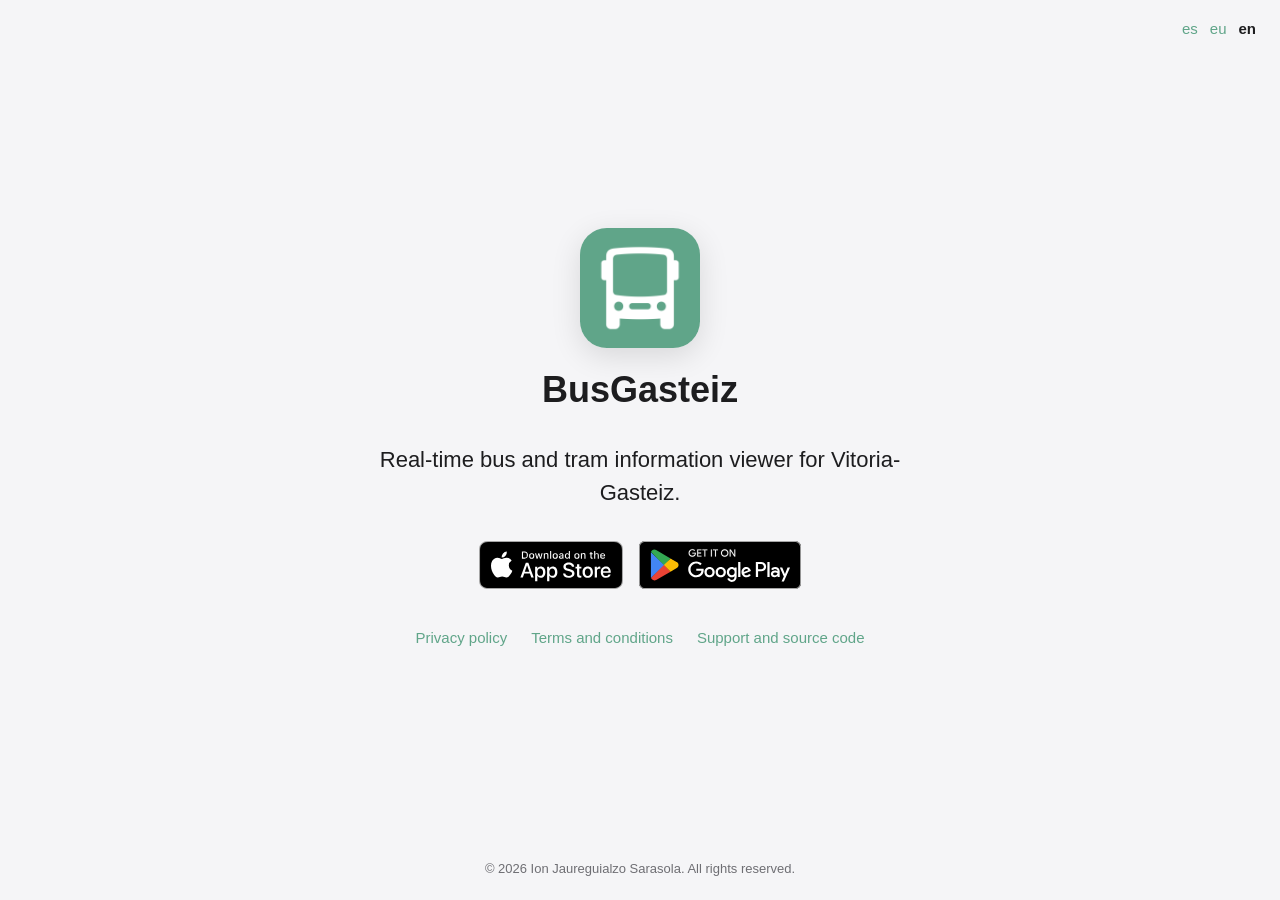
<file: index.html>
<!DOCTYPE html>
<html>
<head>
    <meta charset="UTF-8">
    <title>BusGasteiz</title>
    <script>
        (function () {
            var langs = navigator.languages && navigator.languages.length ? navigator.languages : [navigator.language || 'es'];
            var supported = ['eu', 'es', 'en'];
            var chosen = 'es';
            for (var i = 0; i < langs.length; i++) {
                var l = langs[i].toLowerCase().split('-')[0];
                if (supported.indexOf(l) !== -1) { chosen = l; break; }
            }
            window.location.replace(chosen + '/');
        })();
    </script>
</head>
<body></body>
</html>
</file>
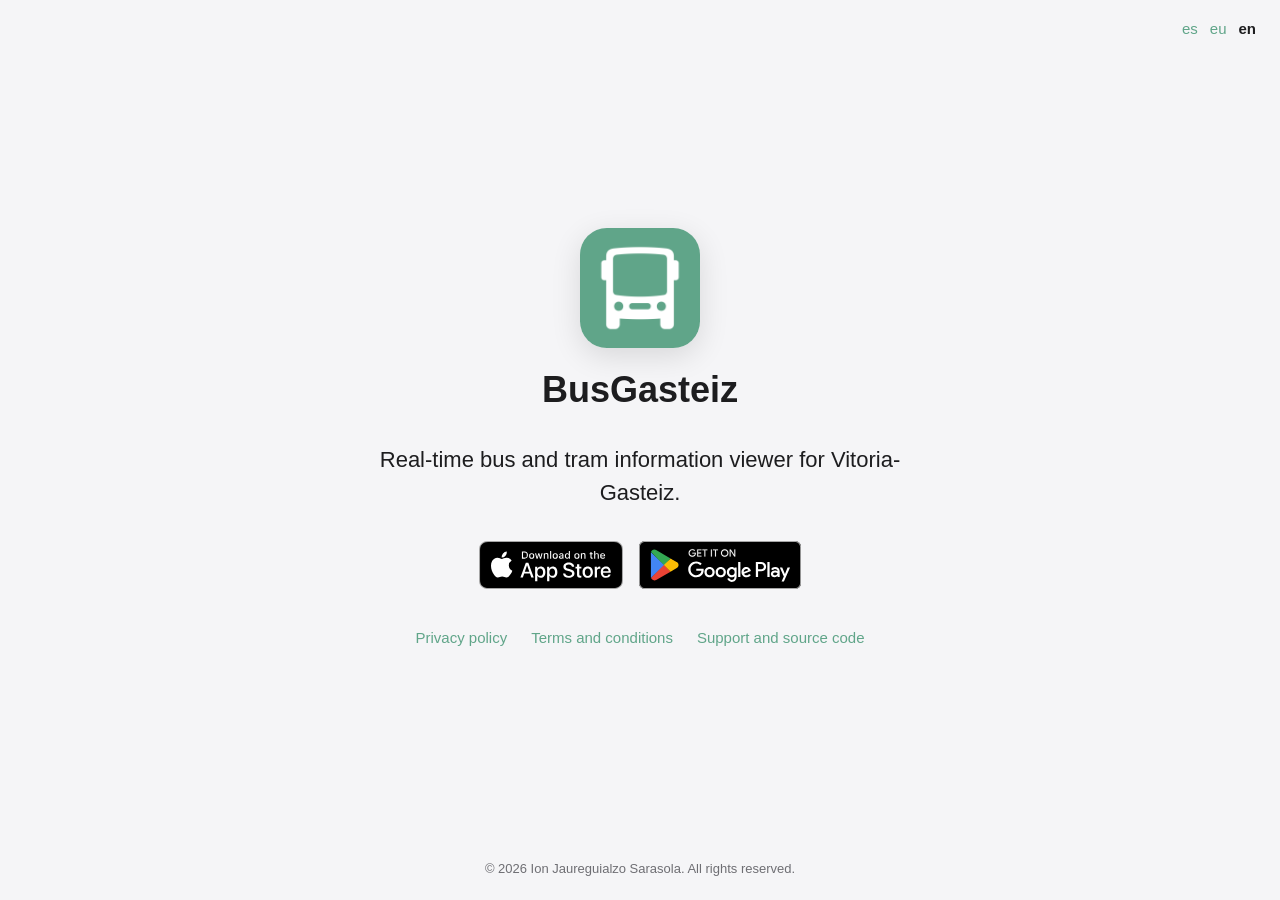
<file: en/index.html>
<!DOCTYPE html>
<html lang="en">
<head>
    <meta charset="UTF-8">
    <meta name="viewport" content="width=device-width, initial-scale=1.0, viewport-fit=cover">
    <title>BusGasteiz</title>
    <link rel="stylesheet" href="../style.css">
    <link rel="stylesheet" href="../page-home.css">
</head>
<body>
    <header>
        <nav class="lang-bar">
            <a href="../es/">es</a>
            <a href="../eu/">eu</a>
            <a href="../en/" class="active">en</a>
        </nav>
    </header>
    <main>
        <div class="hero">
            <img class="icon" src="../icon.png" alt="BusGasteiz icon">
            <h1>BusGasteiz</h1>
        </div>
        <div class="main-content">
            <p class="description">Real-time bus and tram information viewer for Vitoria-Gasteiz.</p>
            <div class="store-badges">
                <a href="https://apps.apple.com/us/app/busgasteiz/id6762233839" class="app-store-link" target="_blank" rel="noopener">
                    <img src="../app_store_en.svg" alt="Download on the App Store" class="app-store-badge">
                </a>
                <a href="https://play.google.com/store/apps/details?id=com.jaureguialzo.busgasteiz" class="app-store-link" target="_blank" rel="noopener">
                    <img src="../play_store_en.svg" alt="Get it on Google Play" class="app-store-badge">
                </a>
            </div>
            <nav class="legal-links">
                <a href="privacy.html">Privacy policy</a>
                <a href="terms.html">Terms and conditions</a>
                <a href="https://github.com/busgasteiz" target="_blank" rel="noopener">Support and source code</a>
            </nav>
        </div>
    </main>
    <footer>
        <p>© 2026 Ion Jaureguialzo Sarasola.<br class="mobile-break"> All rights reserved.</p>
    </footer>
</body>
</html>
</file>
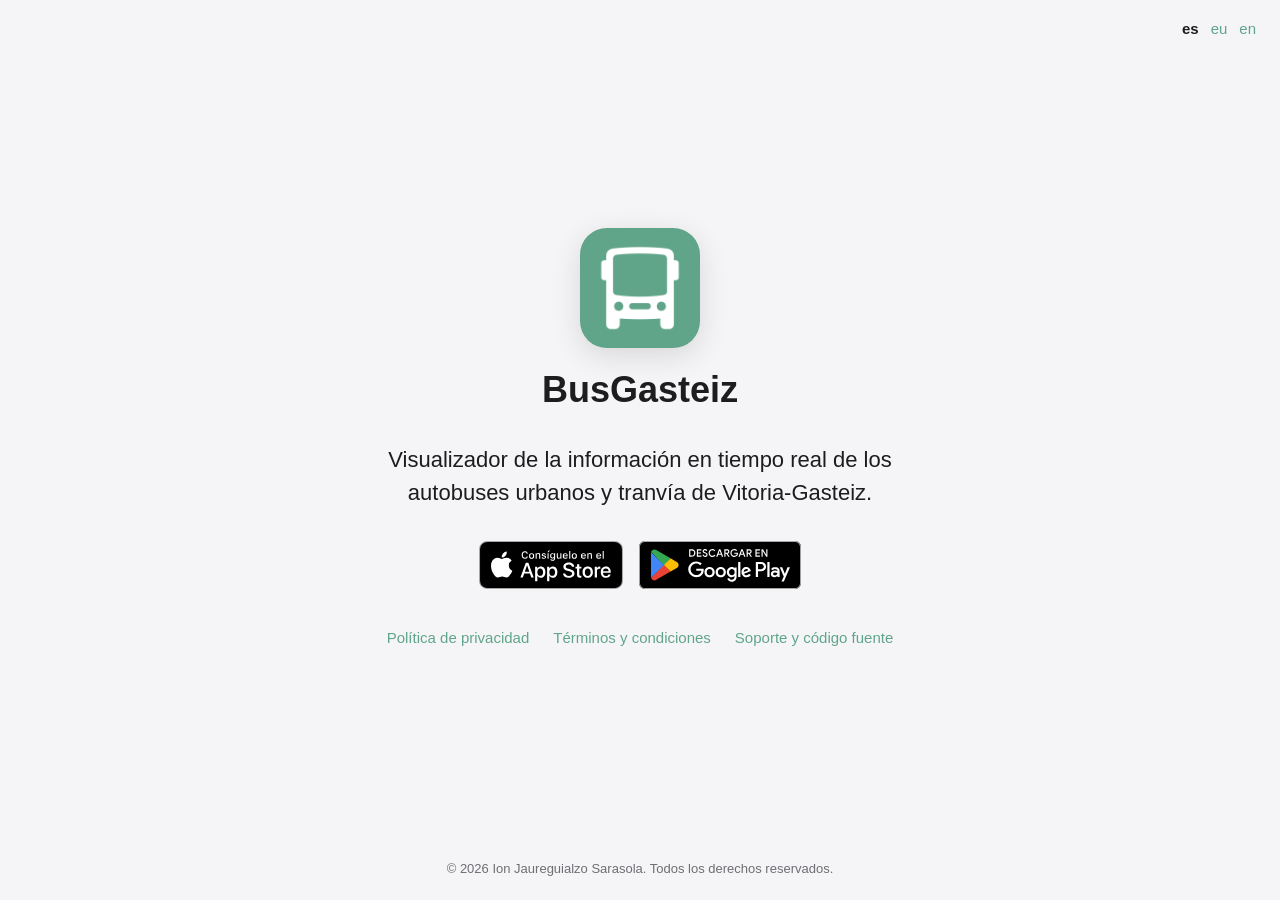
<file: es/index.html>
<!DOCTYPE html>
<html lang="es">
<head>
    <meta charset="UTF-8">
    <meta name="viewport" content="width=device-width, initial-scale=1.0, viewport-fit=cover">
    <title>BusGasteiz</title>
    <link rel="stylesheet" href="../style.css">
    <link rel="stylesheet" href="../page-home.css">
</head>
<body>
    <header>
        <nav class="lang-bar">
            <a href="../es/" class="active">es</a>
            <a href="../eu/">eu</a>
            <a href="../en/">en</a>
        </nav>
    </header>
    <main>
        <div class="hero">
            <img class="icon" src="../icon.png" alt="Icono de BusGasteiz">
            <h1>BusGasteiz</h1>
        </div>
        <div class="main-content">
            <p class="description">Visualizador de la información en tiempo real de los autobuses urbanos y tranvía de Vitoria-Gasteiz.</p>
            <div class="store-badges">
                <a href="https://apps.apple.com/us/app/busgasteiz/id6762233839" class="app-store-link" target="_blank" rel="noopener">
                    <img src="../app_store_es.svg" alt="Descargar en el App Store" class="app-store-badge">
                </a>
                <a href="https://play.google.com/store/apps/details?id=com.jaureguialzo.busgasteiz" class="app-store-link" target="_blank" rel="noopener">
                    <img src="../play_store_es.svg" alt="Disponible en Google Play" class="app-store-badge">
                </a>
            </div>
            <nav class="legal-links">
                <a href="privacy.html">Política de privacidad</a>
                <a href="terms.html">Términos y condiciones</a>
                <a href="https://github.com/busgasteiz" target="_blank" rel="noopener">Soporte y código fuente</a>
            </nav>
        </div>
    </main>
    <footer>
        <p>© 2026 Ion Jaureguialzo Sarasola.<br class="mobile-break"> Todos los derechos reservados.</p>
    </footer>
</body>
</html>
</file>
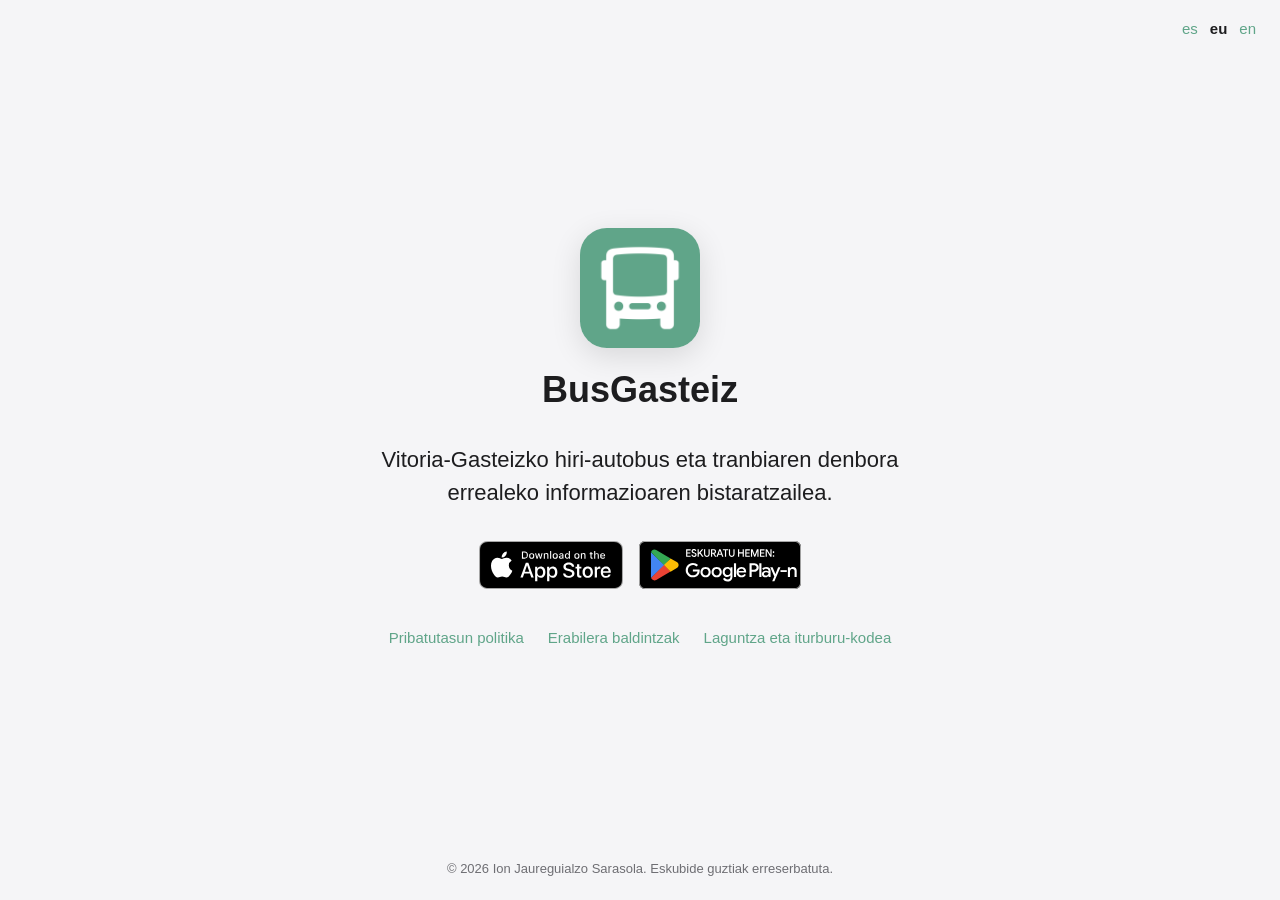
<file: eu/index.html>
<!DOCTYPE html>
<html lang="eu">
<head>
    <meta charset="UTF-8">
    <meta name="viewport" content="width=device-width, initial-scale=1.0, viewport-fit=cover">
    <title>BusGasteiz</title>
    <link rel="stylesheet" href="../style.css">
    <link rel="stylesheet" href="../page-home.css">
</head>
<body>
    <header>
        <nav class="lang-bar">
            <a href="../es/">es</a>
            <a href="../eu/" class="active">eu</a>
            <a href="../en/">en</a>
        </nav>
    </header>
    <main>
        <div class="hero">
            <img class="icon" src="../icon.png" alt="BusGasteiz ikonoa">
            <h1>BusGasteiz</h1>
        </div>
        <div class="main-content">
            <p class="description">Vitoria-Gasteizko hiri-autobus eta tranbiaren denbora errealeko informazioaren bistaratzailea.</p>
            <div class="store-badges">
                <a href="https://apps.apple.com/us/app/busgasteiz/id6762233839" class="app-store-link" target="_blank" rel="noopener">
                    <img src="../app_store_en.svg" alt="Deskargatu App Store-n" class="app-store-badge">
                </a>
                <a href="https://play.google.com/store/apps/details?id=com.jaureguialzo.busgasteiz" class="app-store-link" target="_blank" rel="noopener">
                    <img src="../play_store_eu.svg" alt="Eskuratu Google Play-n" class="app-store-badge">
                </a>
            </div>
            <nav class="legal-links">
                <a href="privacy.html">Pribatutasun politika</a>
                <a href="terms.html">Erabilera baldintzak</a>
                <a href="https://github.com/busgasteiz" target="_blank" rel="noopener">Laguntza eta iturburu-kodea</a>
            </nav>
        </div>
    </main>
    <footer>
        <p>© 2026 Ion Jaureguialzo Sarasola.<br class="mobile-break"> Eskubide guztiak erreserbatuta.</p>
    </footer>
</body>
</html>
</file>
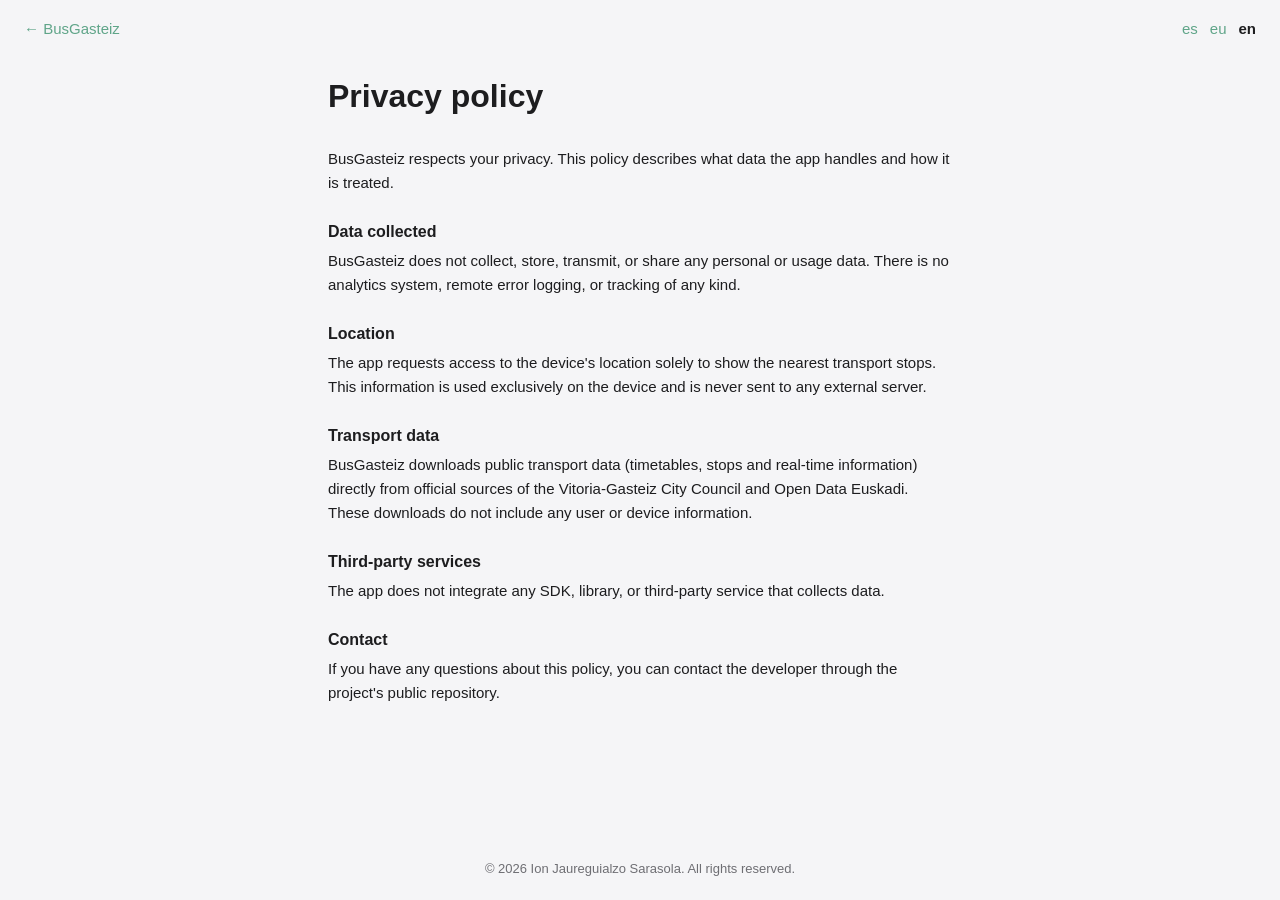
<file: privacy.html>
<!DOCTYPE html>
<html>
<head>
    <meta charset="UTF-8">
    <title>BusGasteiz</title>
    <script>
        (function () {
            var langs = navigator.languages && navigator.languages.length ? navigator.languages : [navigator.language || 'es'];
            var supported = ['eu', 'es', 'en'];
            var chosen = 'es';
            for (var i = 0; i < langs.length; i++) {
                var l = langs[i].toLowerCase().split('-')[0];
                if (supported.indexOf(l) !== -1) { chosen = l; break; }
            }
            window.location.replace(chosen + '/privacy.html');
        })();
    </script>
</head>
<body></body>
</html>
</file>
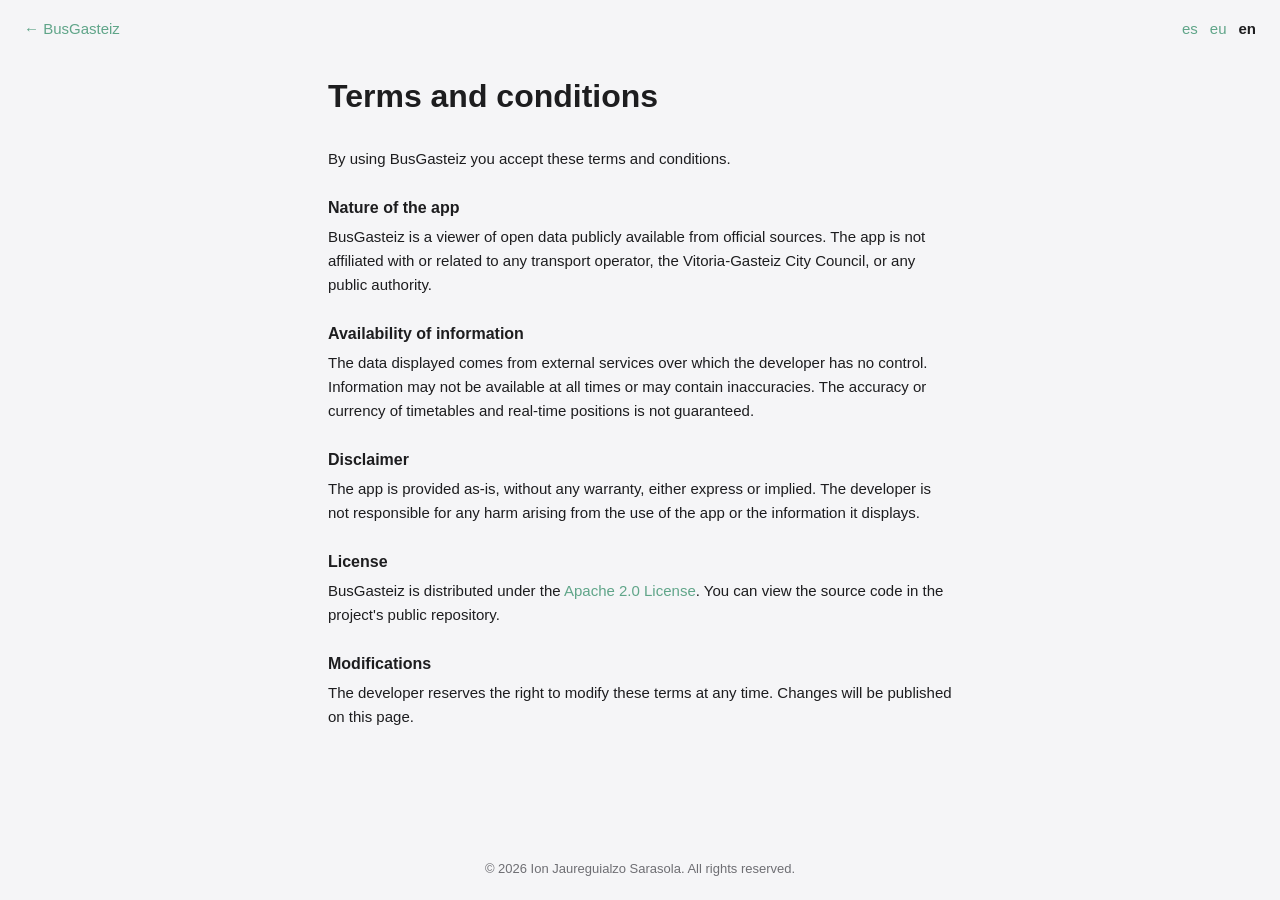
<file: terms.html>
<!DOCTYPE html>
<html>
<head>
    <meta charset="UTF-8">
    <title>BusGasteiz</title>
    <script>
        (function () {
            var langs = navigator.languages && navigator.languages.length ? navigator.languages : [navigator.language || 'es'];
            var supported = ['eu', 'es', 'en'];
            var chosen = 'es';
            for (var i = 0; i < langs.length; i++) {
                var l = langs[i].toLowerCase().split('-')[0];
                if (supported.indexOf(l) !== -1) { chosen = l; break; }
            }
            window.location.replace(chosen + '/terms.html');
        })();
    </script>
</head>
<body></body>
</html>
</file>
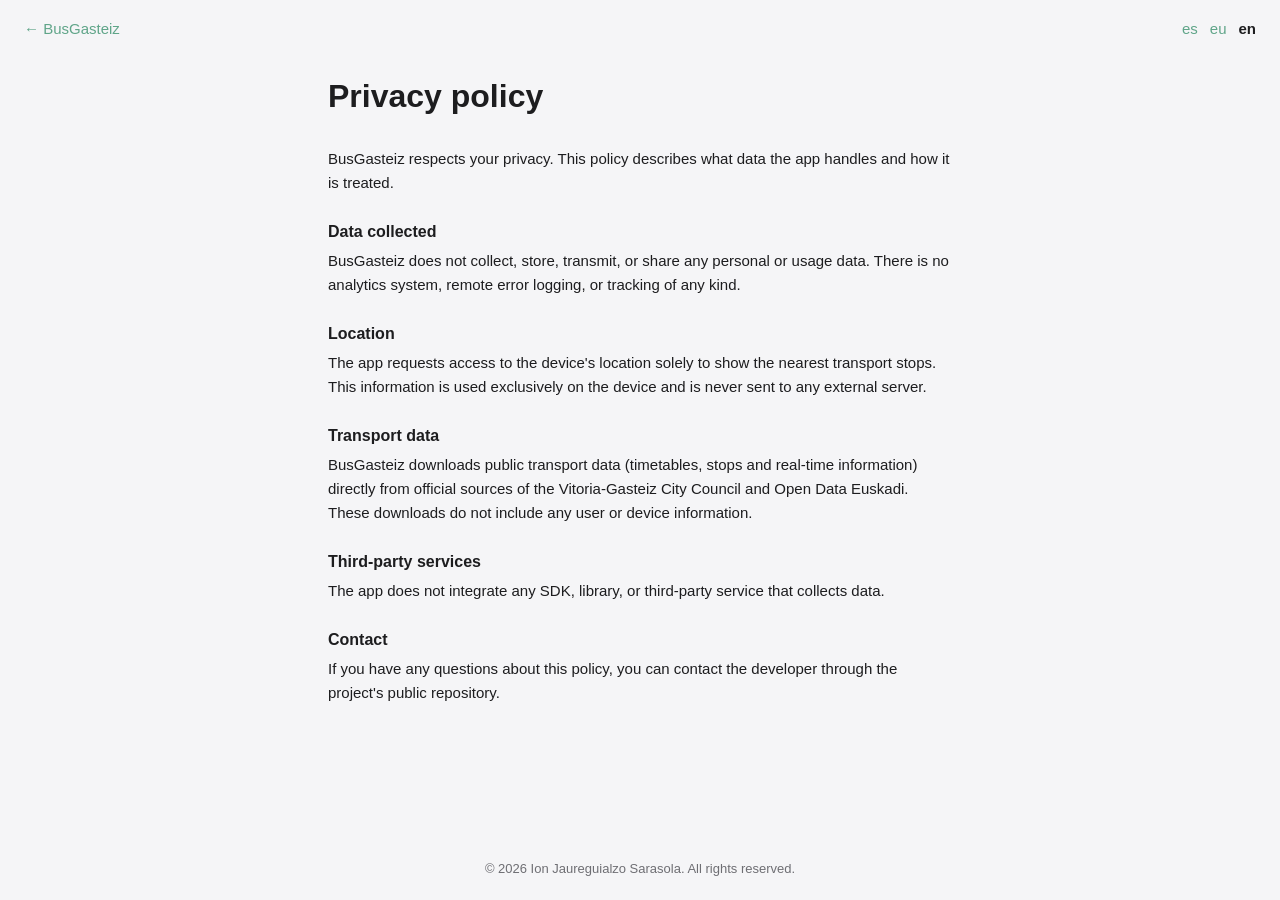
<file: en/privacy.html>
<!DOCTYPE html>
<html lang="en">
<head>
    <meta charset="UTF-8">
    <meta name="viewport" content="width=device-width, initial-scale=1.0, viewport-fit=cover">
    <title>Privacy policy – BusGasteiz</title>
    <link rel="stylesheet" href="../style.css">
    <link rel="stylesheet" href="../page-content.css">
</head>
<body>
    <header>
        <a href="index.html">← BusGasteiz</a>
        <nav class="lang-bar">
            <a href="../es/privacy.html">es</a>
            <a href="../eu/privacy.html">eu</a>
            <a href="../en/privacy.html" class="active">en</a>
        </nav>
    </header>
    <main>
        <h1>Privacy policy</h1>

        <p>BusGasteiz respects your privacy. This policy describes what data the app handles and how it is treated.</p>

        <h2>Data collected</h2>
        <p>BusGasteiz does not collect, store, transmit, or share any personal or usage data. There is no analytics system, remote error logging, or tracking of any kind.</p>

        <h2>Location</h2>
        <p>The app requests access to the device's location solely to show the nearest transport stops. This information is used exclusively on the device and is never sent to any external server.</p>

        <h2>Transport data</h2>
        <p>BusGasteiz downloads public transport data (timetables, stops and real-time information) directly from official sources of the Vitoria-Gasteiz City Council and Open Data Euskadi. These downloads do not include any user or device information.</p>

        <h2>Third-party services</h2>
        <p>The app does not integrate any SDK, library, or third-party service that collects data.</p>

        <h2>Contact</h2>
        <p>If you have any questions about this policy, you can contact the developer through the project's public repository.</p>
    </main>
    <footer>
        <p>© 2026 Ion Jaureguialzo Sarasola. All rights reserved.</p>
    </footer>
</body>
</html>
</file>
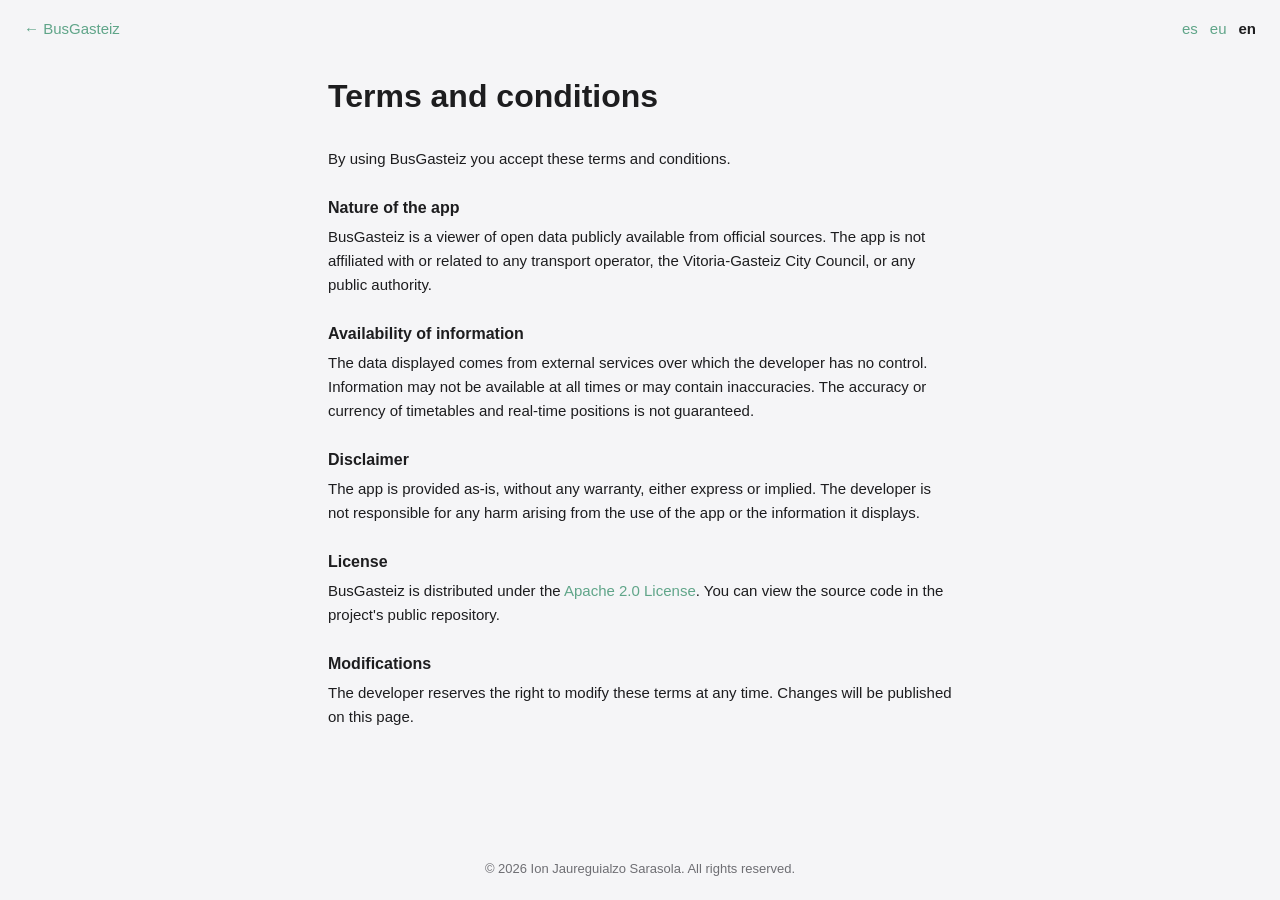
<file: en/terms.html>
<!DOCTYPE html>
<html lang="en">
<head>
    <meta charset="UTF-8">
    <meta name="viewport" content="width=device-width, initial-scale=1.0, viewport-fit=cover">
    <title>Terms and conditions – BusGasteiz</title>
    <link rel="stylesheet" href="../style.css">
    <link rel="stylesheet" href="../page-content.css">
</head>
<body>
    <header>
        <a href="index.html">← BusGasteiz</a>
        <nav class="lang-bar">
            <a href="../es/terms.html">es</a>
            <a href="../eu/terms.html">eu</a>
            <a href="../en/terms.html" class="active">en</a>
        </nav>
    </header>
    <main>
        <h1>Terms and conditions</h1>

        <p>By using BusGasteiz you accept these terms and conditions.</p>

        <h2>Nature of the app</h2>
        <p>BusGasteiz is a viewer of open data publicly available from official sources. The app is not affiliated with or related to any transport operator, the Vitoria-Gasteiz City Council, or any public authority.</p>

        <h2>Availability of information</h2>
        <p>The data displayed comes from external services over which the developer has no control. Information may not be available at all times or may contain inaccuracies. The accuracy or currency of timetables and real-time positions is not guaranteed.</p>

        <h2>Disclaimer</h2>
        <p>The app is provided as-is, without any warranty, either express or implied. The developer is not responsible for any harm arising from the use of the app or the information it displays.</p>

        <h2>License</h2>
        <p>BusGasteiz is distributed under the <a href="https://www.apache.org/licenses/LICENSE-2.0">Apache 2.0 License</a>. You can view the source code in the project's public repository.</p>

        <h2>Modifications</h2>
        <p>The developer reserves the right to modify these terms at any time. Changes will be published on this page.</p>
    </main>
    <footer>
        <p>© 2026 Ion Jaureguialzo Sarasola. All rights reserved.</p>
    </footer>
</body>
</html>
</file>
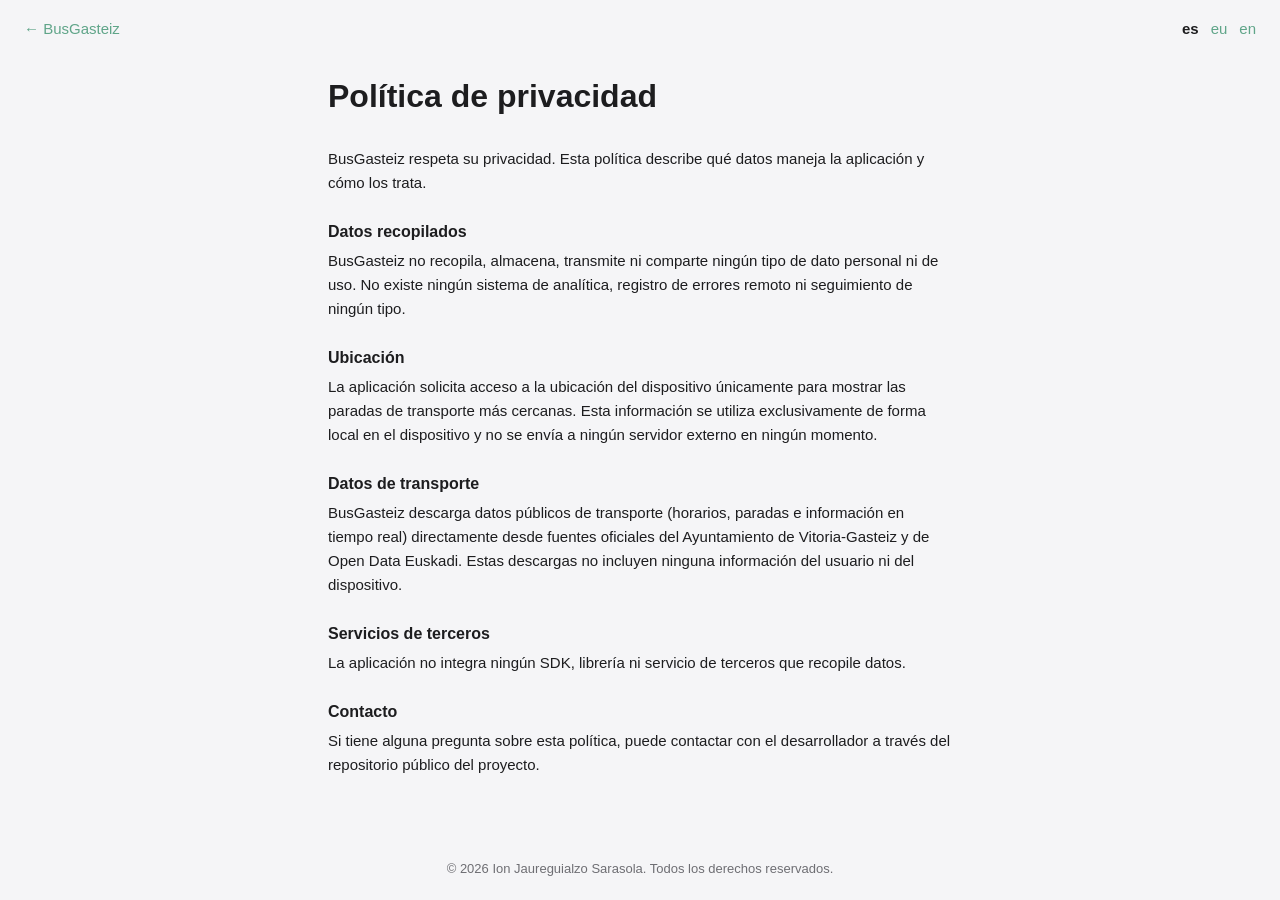
<file: es/privacy.html>
<!DOCTYPE html>
<html lang="es">
<head>
    <meta charset="UTF-8">
    <meta name="viewport" content="width=device-width, initial-scale=1.0, viewport-fit=cover">
    <title>Política de privacidad – BusGasteiz</title>
    <link rel="stylesheet" href="../style.css">
    <link rel="stylesheet" href="../page-content.css">
</head>
<body>
    <header>
        <a href="index.html">← BusGasteiz</a>
        <nav class="lang-bar">
            <a href="../es/privacy.html" class="active">es</a>
            <a href="../eu/privacy.html">eu</a>
            <a href="../en/privacy.html">en</a>
        </nav>
    </header>
    <main>
        <h1>Política de privacidad</h1>

        <p>BusGasteiz respeta su privacidad. Esta política describe qué datos maneja la aplicación y cómo los trata.</p>

        <h2>Datos recopilados</h2>
        <p>BusGasteiz no recopila, almacena, transmite ni comparte ningún tipo de dato personal ni de uso. No existe ningún sistema de analítica, registro de errores remoto ni seguimiento de ningún tipo.</p>

        <h2>Ubicación</h2>
        <p>La aplicación solicita acceso a la ubicación del dispositivo únicamente para mostrar las paradas de transporte más cercanas. Esta información se utiliza exclusivamente de forma local en el dispositivo y no se envía a ningún servidor externo en ningún momento.</p>

        <h2>Datos de transporte</h2>
        <p>BusGasteiz descarga datos públicos de transporte (horarios, paradas e información en tiempo real) directamente desde fuentes oficiales del Ayuntamiento de Vitoria-Gasteiz y de Open Data Euskadi. Estas descargas no incluyen ninguna información del usuario ni del dispositivo.</p>

        <h2>Servicios de terceros</h2>
        <p>La aplicación no integra ningún SDK, librería ni servicio de terceros que recopile datos.</p>

        <h2>Contacto</h2>
        <p>Si tiene alguna pregunta sobre esta política, puede contactar con el desarrollador a través del repositorio público del proyecto.</p>
    </main>
    <footer>
        <p>© 2026 Ion Jaureguialzo Sarasola. Todos los derechos reservados.</p>
    </footer>
</body>
</html>
</file>
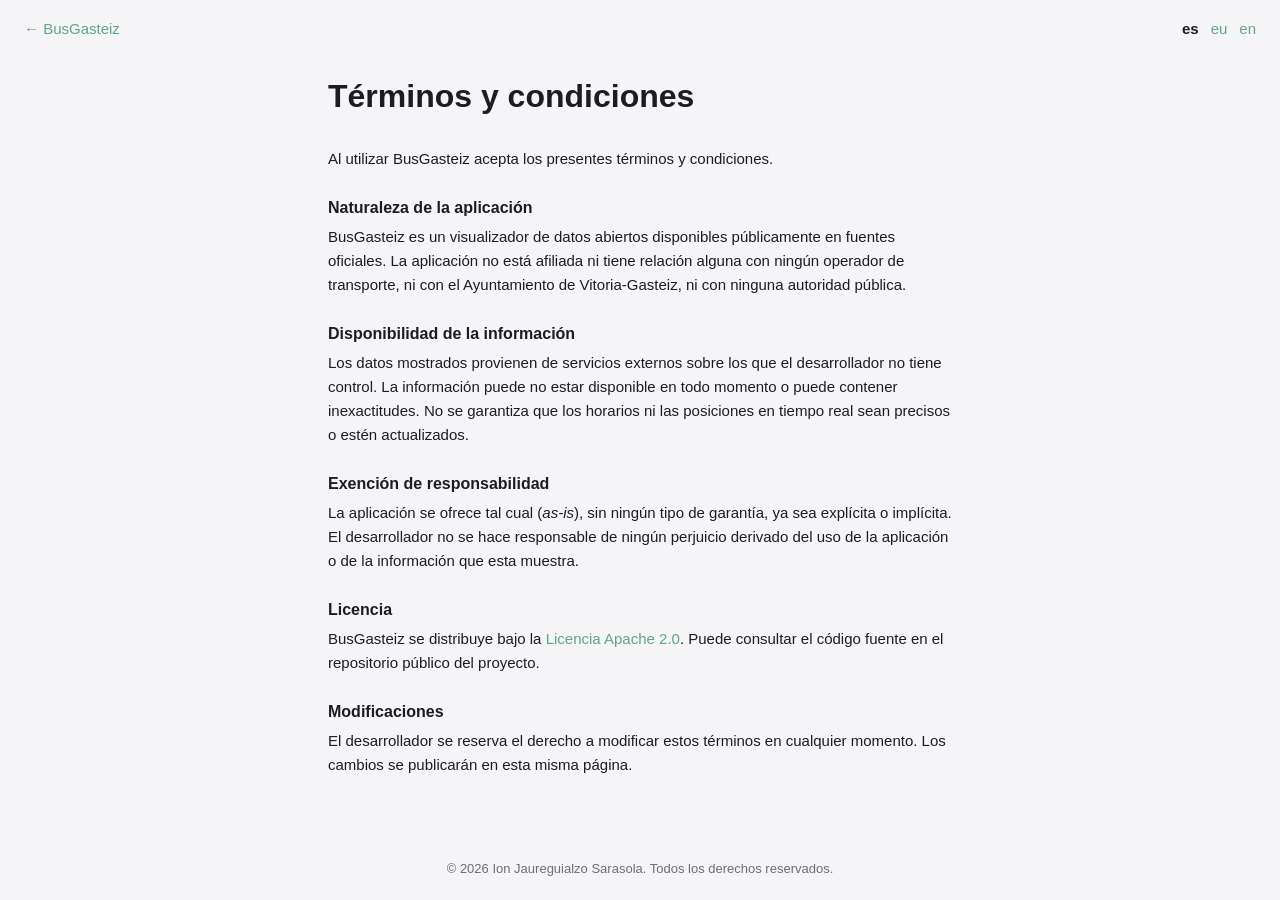
<file: es/terms.html>
<!DOCTYPE html>
<html lang="es">
<head>
    <meta charset="UTF-8">
    <meta name="viewport" content="width=device-width, initial-scale=1.0, viewport-fit=cover">
    <title>Términos y condiciones – BusGasteiz</title>
    <link rel="stylesheet" href="../style.css">
    <link rel="stylesheet" href="../page-content.css">
</head>
<body>
    <header>
        <a href="index.html">← BusGasteiz</a>
        <nav class="lang-bar">
            <a href="../es/terms.html" class="active">es</a>
            <a href="../eu/terms.html">eu</a>
            <a href="../en/terms.html">en</a>
        </nav>
    </header>
    <main>
        <h1>Términos y condiciones</h1>

        <p>Al utilizar BusGasteiz acepta los presentes términos y condiciones.</p>

        <h2>Naturaleza de la aplicación</h2>
        <p>BusGasteiz es un visualizador de datos abiertos disponibles públicamente en fuentes oficiales. La aplicación no está afiliada ni tiene relación alguna con ningún operador de transporte, ni con el Ayuntamiento de Vitoria-Gasteiz, ni con ninguna autoridad pública.</p>

        <h2>Disponibilidad de la información</h2>
        <p>Los datos mostrados provienen de servicios externos sobre los que el desarrollador no tiene control. La información puede no estar disponible en todo momento o puede contener inexactitudes. No se garantiza que los horarios ni las posiciones en tiempo real sean precisos o estén actualizados.</p>

        <h2>Exención de responsabilidad</h2>
        <p>La aplicación se ofrece tal cual (<em>as-is</em>), sin ningún tipo de garantía, ya sea explícita o implícita. El desarrollador no se hace responsable de ningún perjuicio derivado del uso de la aplicación o de la información que esta muestra.</p>

        <h2>Licencia</h2>
        <p>BusGasteiz se distribuye bajo la <a href="https://www.apache.org/licenses/LICENSE-2.0">Licencia Apache 2.0</a>. Puede consultar el código fuente en el repositorio público del proyecto.</p>

        <h2>Modificaciones</h2>
        <p>El desarrollador se reserva el derecho a modificar estos términos en cualquier momento. Los cambios se publicarán en esta misma página.</p>
    </main>
    <footer>
        <p>© 2026 Ion Jaureguialzo Sarasola. Todos los derechos reservados.</p>
    </footer>
</body>
</html>
</file>
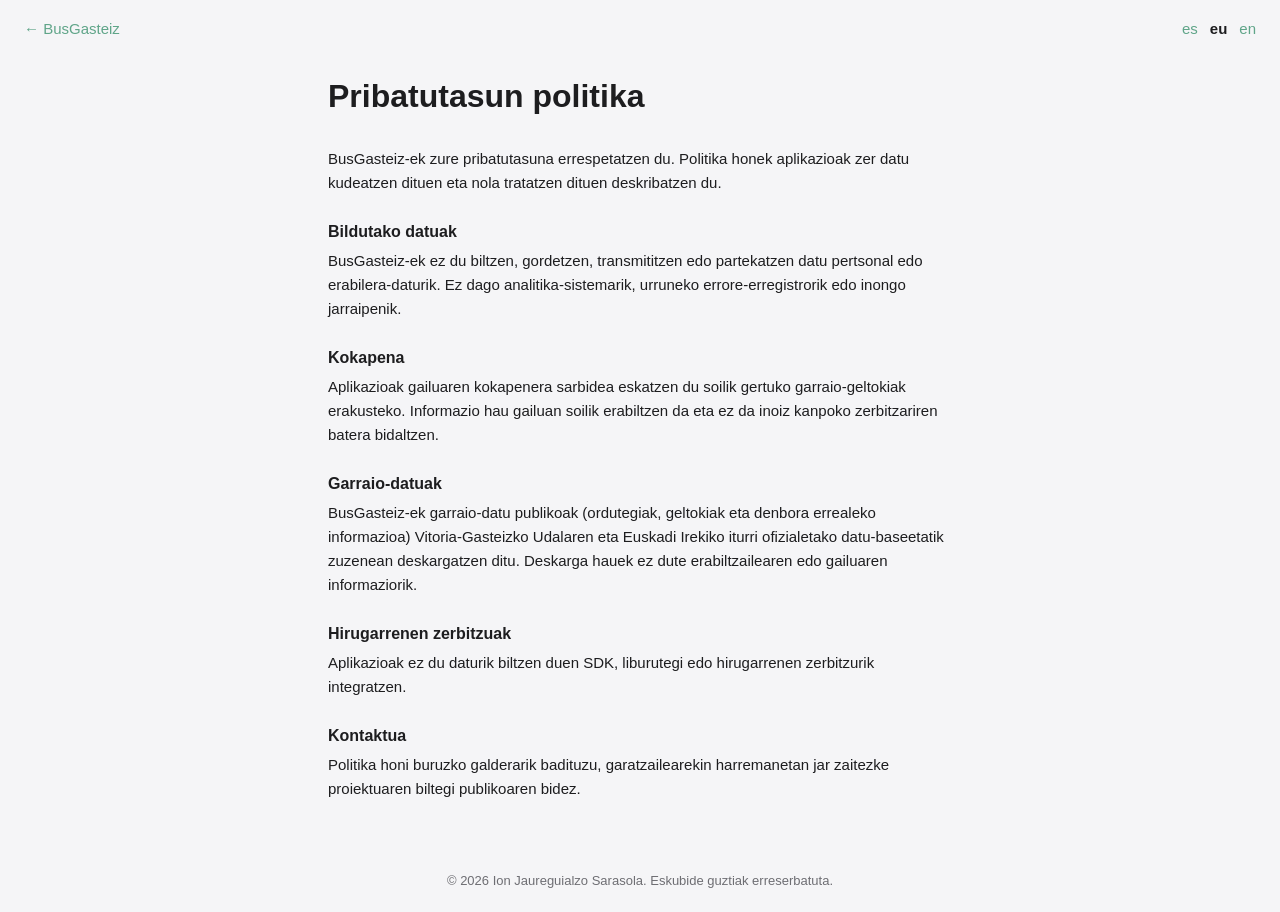
<file: eu/privacy.html>
<!DOCTYPE html>
<html lang="eu">
<head>
    <meta charset="UTF-8">
    <meta name="viewport" content="width=device-width, initial-scale=1.0, viewport-fit=cover">
    <title>Pribatutasun politika – BusGasteiz</title>
    <link rel="stylesheet" href="../style.css">
    <link rel="stylesheet" href="../page-content.css">
</head>
<body>
    <header>
        <a href="index.html">← BusGasteiz</a>
        <nav class="lang-bar">
            <a href="../es/privacy.html">es</a>
            <a href="../eu/privacy.html" class="active">eu</a>
            <a href="../en/privacy.html">en</a>
        </nav>
    </header>
    <main>
        <h1>Pribatutasun politika</h1>

        <p>BusGasteiz-ek zure pribatutasuna errespetatzen du. Politika honek aplikazioak zer datu kudeatzen dituen eta nola tratatzen dituen deskribatzen du.</p>

        <h2>Bildutako datuak</h2>
        <p>BusGasteiz-ek ez du biltzen, gordetzen, transmititzen edo partekatzen datu pertsonal edo erabilera-daturik. Ez dago analitika-sistemarik, urruneko errore-erregistrorik edo inongo jarraipenik.</p>

        <h2>Kokapena</h2>
        <p>Aplikazioak gailuaren kokapenera sarbidea eskatzen du soilik gertuko garraio-geltokiak erakusteko. Informazio hau gailuan soilik erabiltzen da eta ez da inoiz kanpoko zerbitzariren batera bidaltzen.</p>

        <h2>Garraio-datuak</h2>
        <p>BusGasteiz-ek garraio-datu publikoak (ordutegiak, geltokiak eta denbora errealeko informazioa) Vitoria-Gasteizko Udalaren eta Euskadi Irekiko iturri ofizialetako datu-baseetatik zuzenean deskargatzen ditu. Deskarga hauek ez dute erabiltzailearen edo gailuaren informaziorik.</p>

        <h2>Hirugarrenen zerbitzuak</h2>
        <p>Aplikazioak ez du daturik biltzen duen SDK, liburutegi edo hirugarrenen zerbitzurik integratzen.</p>

        <h2>Kontaktua</h2>
        <p>Politika honi buruzko galderarik badituzu, garatzailearekin harremanetan jar zaitezke proiektuaren biltegi publikoaren bidez.</p>
    </main>
    <footer>
        <p>© 2026 Ion Jaureguialzo Sarasola. Eskubide guztiak erreserbatuta.</p>
    </footer>
</body>
</html>
</file>
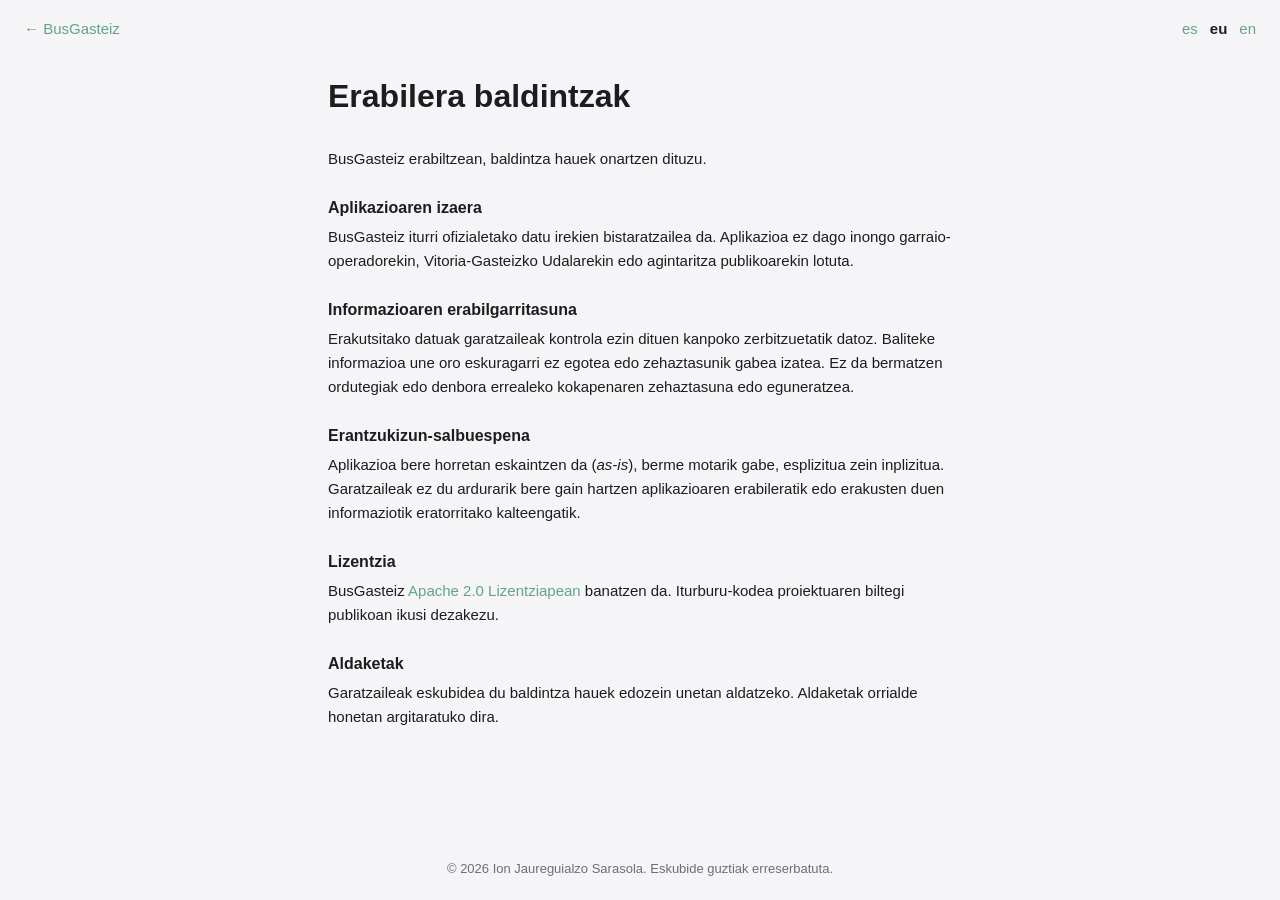
<file: eu/terms.html>
<!DOCTYPE html>
<html lang="eu">
<head>
    <meta charset="UTF-8">
    <meta name="viewport" content="width=device-width, initial-scale=1.0, viewport-fit=cover">
    <title>Erabilera baldintzak – BusGasteiz</title>
    <link rel="stylesheet" href="../style.css">
    <link rel="stylesheet" href="../page-content.css">
</head>
<body>
    <header>
        <a href="index.html">← BusGasteiz</a>
        <nav class="lang-bar">
            <a href="../es/terms.html">es</a>
            <a href="../eu/terms.html" class="active">eu</a>
            <a href="../en/terms.html">en</a>
        </nav>
    </header>
    <main>
        <h1>Erabilera baldintzak</h1>

        <p>BusGasteiz erabiltzean, baldintza hauek onartzen dituzu.</p>

        <h2>Aplikazioaren izaera</h2>
        <p>BusGasteiz iturri ofizialetako datu irekien bistaratzailea da. Aplikazioa ez dago inongo garraio-operadorekin, Vitoria-Gasteizko Udalarekin edo agintaritza publikoarekin lotuta.</p>

        <h2>Informazioaren erabilgarritasuna</h2>
        <p>Erakutsitako datuak garatzaileak kontrola ezin dituen kanpoko zerbitzuetatik datoz. Baliteke informazioa une oro eskuragarri ez egotea edo zehaztasunik gabea izatea. Ez da bermatzen ordutegiak edo denbora errealeko kokapenaren zehaztasuna edo eguneratzea.</p>

        <h2>Erantzukizun-salbuespena</h2>
        <p>Aplikazioa bere horretan eskaintzen da (<em>as-is</em>), berme motarik gabe, esplizitua zein inplizitua. Garatzaileak ez du ardurarik bere gain hartzen aplikazioaren erabileratik edo erakusten duen informaziotik eratorritako kalteengatik.</p>

        <h2>Lizentzia</h2>
        <p>BusGasteiz <a href="https://www.apache.org/licenses/LICENSE-2.0">Apache 2.0 Lizentziapean</a> banatzen da. Iturburu-kodea proiektuaren biltegi publikoan ikusi dezakezu.</p>

        <h2>Aldaketak</h2>
        <p>Garatzaileak eskubidea du baldintza hauek edozein unetan aldatzeko. Aldaketak orrialde honetan argitaratuko dira.</p>
    </main>
    <footer>
        <p>© 2026 Ion Jaureguialzo Sarasola. Eskubide guztiak erreserbatuta.</p>
    </footer>
</body>
</html>
</file>
<file: style.css>
*, *::before, *::after {
    box-sizing: border-box;
    margin: 0;
    padding: 0;
}

:root {
    --bg: #f5f5f7;
    --text: #1d1d1f;
    --subtle: #6e6e73;
    --accent: #60a589;
    --radius: 22.37%;
}

body {
    font-family: -apple-system, BlinkMacSystemFont, "Segoe UI", sans-serif;
    background: var(--bg);
    color: var(--text);
    min-height: 100dvh;
    display: flex;
    flex-direction: column;
}

header {
    padding: 1.25rem 1.5rem 0;
    font-size: .9375rem;
    display: flex;
    align-items: center;
}

.lang-bar {
    margin-left: auto;
    display: flex;
    gap: 0.75rem;
}

.lang-bar a.active {
    font-weight: 600;
    color: var(--text);
}

footer {
    padding: 1.5rem;
    font-size: .8125rem;
    color: var(--subtle);
    text-align: center;
}

a:link,
a:visited,
a:hover,
a:active {
    color: var(--accent);
    text-decoration: none;
}

a:hover {
    text-decoration: underline;
}
</file>
<file: page-home.css>
main {
    flex: 1;
    display: flex;
    flex-direction: column;
    align-items: center;
    justify-content: center;
    gap: 2rem;
    padding: 3rem 1.5rem;
    text-align: center;
}

.hero {
    display: flex;
    flex-direction: column;
    align-items: center;
    gap: 1.25rem;
}

.icon {
    width: 120px;
    height: 120px;
    border-radius: var(--radius);
    box-shadow: 0 8px 30px rgba(0, 0, 0, .12);
}

h1 {
    font-size: clamp(1.75rem, 6vw, 2.25rem);
    font-weight: 700;
    line-height: 1.2;
}

p.description {
    font-size: clamp(1.125rem, 4vw, 1.375rem);
    font-weight: 400;
    line-height: 1.5;
    max-width: 36rem;
    color: var(--text);
}

.main-content {
    display: flex;
    flex-direction: column;
    align-items: center;
    gap: 2rem;
}

.app-store-link {
    display: inline-flex;
    align-items: center;
}

.store-badges {
    display: flex;
    gap: 1rem;
    align-items: center;
    flex-wrap: wrap;
    justify-content: center;
}

.app-store-badge {
    height: 48px;
    width: auto;
    display: block;
}

.legal-links {
    display: flex;
    gap: 1.5rem;
    flex-wrap: wrap;
    justify-content: center;
    font-size: .9375rem;
    margin-top: 0.5em;
}

.mobile-break {
    display: none;
}

@media (max-width: 480px) {
    .mobile-break {
        display: block;
    }
}

@media (orientation: landscape) and (max-height: 600px) {
    body {
        justify-content: space-between;
    }

    main {
        flex-direction: row;
        align-items: center;
        padding: 1.5rem 2rem;
        gap: 2rem;
        width: 100%;
    }

    .hero {
        flex: 0 0 33%;
        justify-content: center;
    }

    .icon {
        width: 80px;
        height: 80px;
    }

    .main-content {
        flex: 1;
        display: flex;
        flex-direction: column;
        align-items: center;
        gap: 0.75rem;
    }

    p.description {
        font-size: 1rem;
        max-width: none;
    }

    footer {
        width: 100%;
        padding: 0.5rem 1.5rem calc(0.5rem + env(safe-area-inset-bottom));
        font-size: .6875rem;
    }
}
</file>
<file: page-content.css>
main {
    flex: 1;
    max-width: 42rem;
    width: 100%;
    margin: 0 auto;
    padding: 2.5rem 1.5rem 3rem;
}

h1 {
    font-size: clamp(1.5rem, 5vw, 2rem);
    font-weight: 700;
    line-height: 1.2;
    margin-bottom: 2rem;
}

h2 {
    font-size: 1rem;
    font-weight: 600;
    margin-top: 1.75rem;
    margin-bottom: .5rem;
}

main p {
    font-size: .9375rem;
    line-height: 1.6;
    color: var(--text);
}

main p + p {
    margin-top: .75rem;
}
</file>
